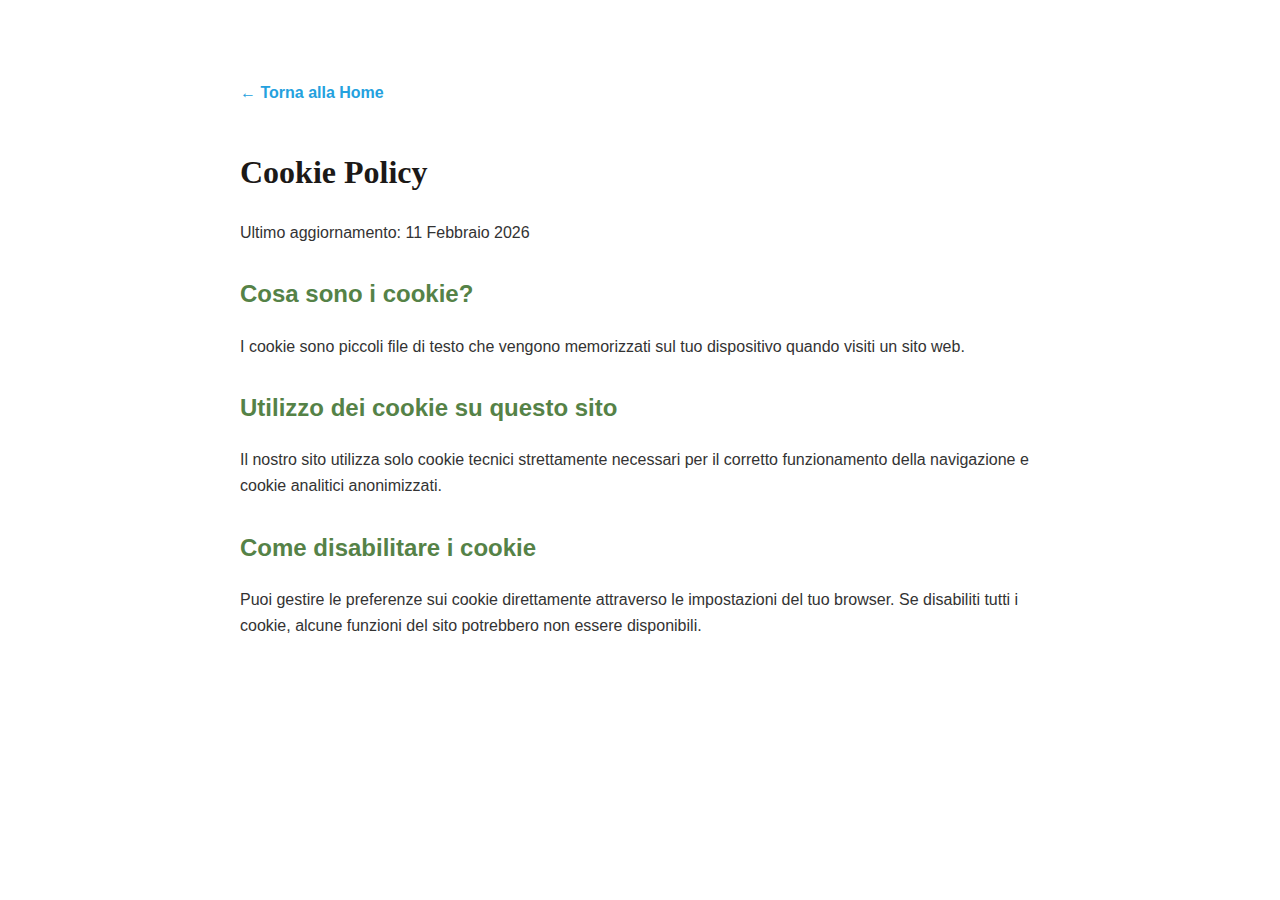
<file: cookies.html>
<!DOCTYPE html>
<html lang="it">

<head>
    <meta charset="UTF-8">
    <meta name="viewport" content="width=device-width, initial-scale=1.0">
    <title>Cookie Policy - ApulianChain</title>
    <style>
        body {
            font-family: sans-serif;
            line-height: 1.6;
            color: #333;
            max-width: 800px;
            padding: 40px;
            margin: 40px auto;
        }

        h1 {
            color: #1c1917;
            font-family: serif;
        }

        h2 {
            color: #558247;
            margin-top: 30px;
        }

        .back-link {
            display: inline-block;
            margin-bottom: 20px;
            color: #24A1DE;
            text-decoration: none;
            font-weight: bold;
        }
    </style>
</head>

<body>
    <a href="/" class="back-link">← Torna alla Home</a>
    <h1>Cookie Policy</h1>
    <p>Ultimo aggiornamento: 11 Febbraio 2026</p>

    <h2>Cosa sono i cookie?</h2>
    <p>I cookie sono piccoli file di testo che vengono memorizzati sul tuo dispositivo quando visiti un sito web.</p>

    <h2>Utilizzo dei cookie su questo sito</h2>
    <p>Il nostro sito utilizza solo cookie tecnici strettamente necessari per il corretto funzionamento della
        navigazione e cookie analitici anonimizzati.</p>

    <h2>Come disabilitare i cookie</h2>
    <p>Puoi gestire le preferenze sui cookie direttamente attraverso le impostazioni del tuo browser. Se disabiliti
        tutti i cookie, alcune funzioni del sito potrebbero non essere disponibili.</p>
</body>

</html>
</file>
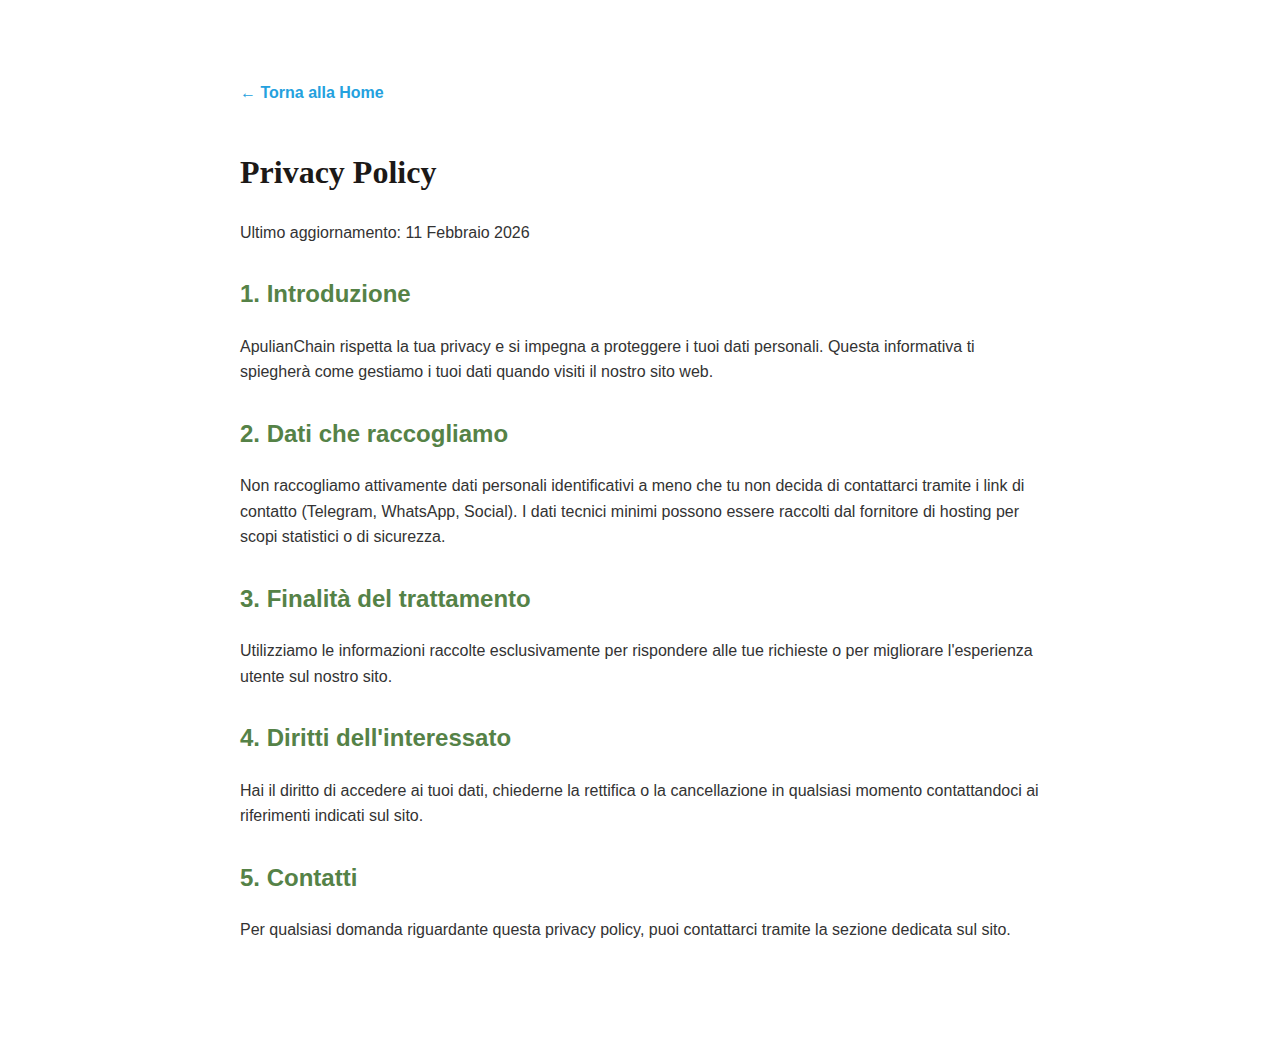
<file: privacy.html>
<!DOCTYPE html>
<html lang="it">

<head>
    <meta charset="UTF-8">
    <meta name="viewport" content="width=device-width, initial-scale=1.0">
    <title>Privacy Policy - ApulianChain</title>
    <style>
        body {
            font-family: sans-serif;
            line-height: 1.6;
            color: #333;
            max-width: 800px;
            padding: 40px;
            margin: 40px auto;
        }

        h1 {
            color: #1c1917;
            font-family: serif;
        }

        h2 {
            color: #558247;
            margin-top: 30px;
        }

        .back-link {
            display: inline-block;
            margin-bottom: 20px;
            color: #24A1DE;
            text-decoration: none;
            font-weight: bold;
        }
    </style>
</head>

<body>
    <a href="/" class="back-link">← Torna alla Home</a>
    <h1>Privacy Policy</h1>
    <p>Ultimo aggiornamento: 11 Febbraio 2026</p>

    <h2>1. Introduzione</h2>
    <p>ApulianChain rispetta la tua privacy e si impegna a proteggere i tuoi dati personali. Questa informativa ti
        spiegherà come gestiamo i tuoi dati quando visiti il nostro sito web.</p>

    <h2>2. Dati che raccogliamo</h2>
    <p>Non raccogliamo attivamente dati personali identificativi a meno che tu non decida di contattarci tramite i link
        di contatto (Telegram, WhatsApp, Social). I dati tecnici minimi possono essere raccolti dal fornitore di hosting
        per scopi statistici o di sicurezza.</p>

    <h2>3. Finalità del trattamento</h2>
    <p>Utilizziamo le informazioni raccolte esclusivamente per rispondere alle tue richieste o per migliorare
        l'esperienza utente sul nostro sito.</p>

    <h2>4. Diritti dell'interessato</h2>
    <p>Hai il diritto di accedere ai tuoi dati, chiederne la rettifica o la cancellazione in qualsiasi momento
        contattandoci ai riferimenti indicati sul sito.</p>

    <h2>5. Contatti</h2>
    <p>Per qualsiasi domanda riguardante questa privacy policy, puoi contattarci tramite la sezione dedicata sul sito.
    </p>
</body>

</html>
</file>
